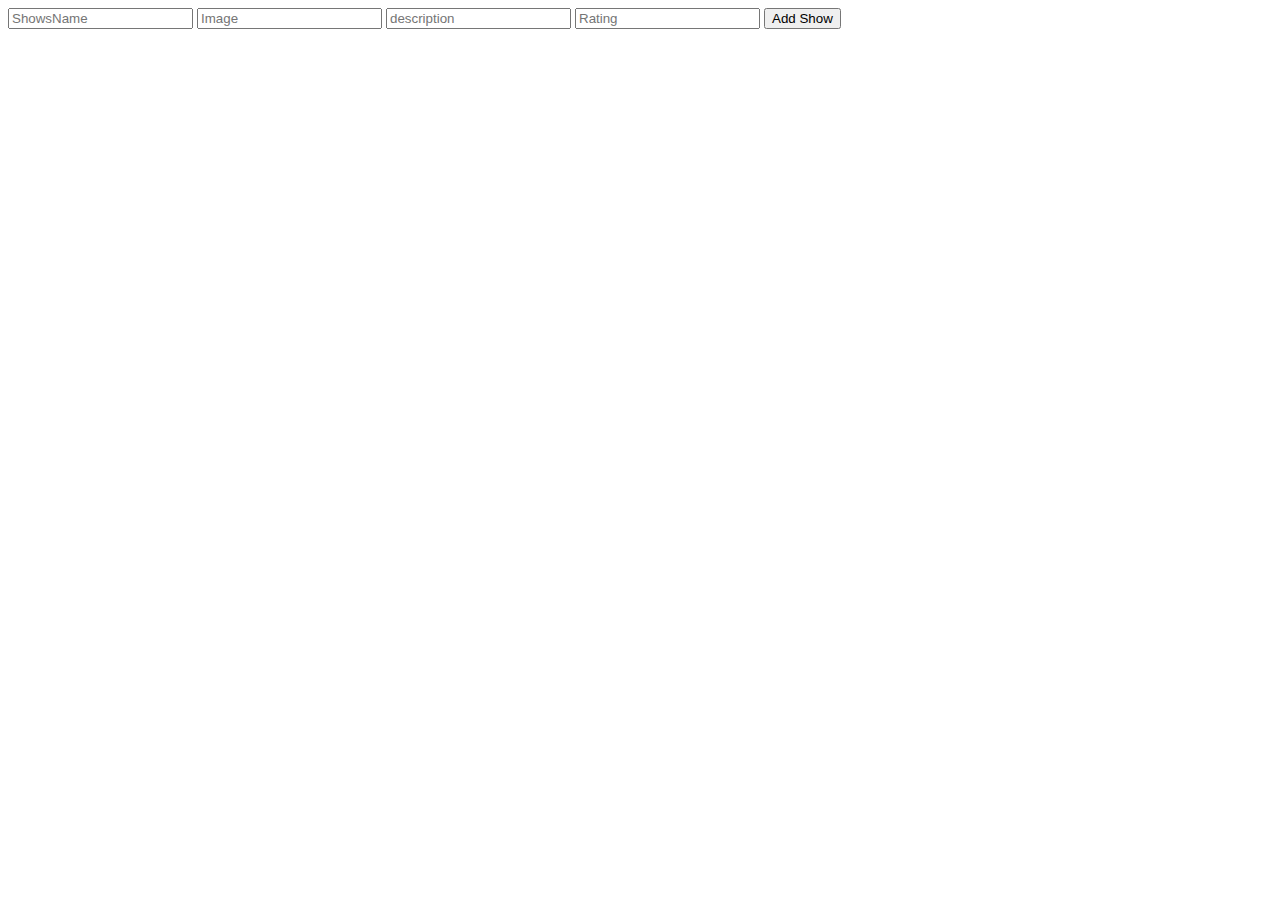
<file: HTML/AddShows.html>
<!DOCTYPE html>
<html lang="en">
  <head>
    <meta charset="UTF-8" />
    <meta http-equiv="X-UA-Compatible" content="IE=edge" />
    <meta name="viewport" content="width=device-width, initial-scale=1.0" />
    <title>Add Shows</title>
  </head>
  <body>
    <div>
      <form onsubmit="addShow(event)">
        <input type="text" placeholder="ShowsName" id="n_showName" />
        <input type="text" placeholder="Image" id="n_showImage" />
        <input type="text" placeholder="description" id="n_showDes" />
        <input type="text" placeholder="Rating" id="n_showRating" />
        <input type="submit" value="Add Show" />
      </form>
    </div>

    <script src="../JS/script.js"></script>
  </body>
</html>
</file>
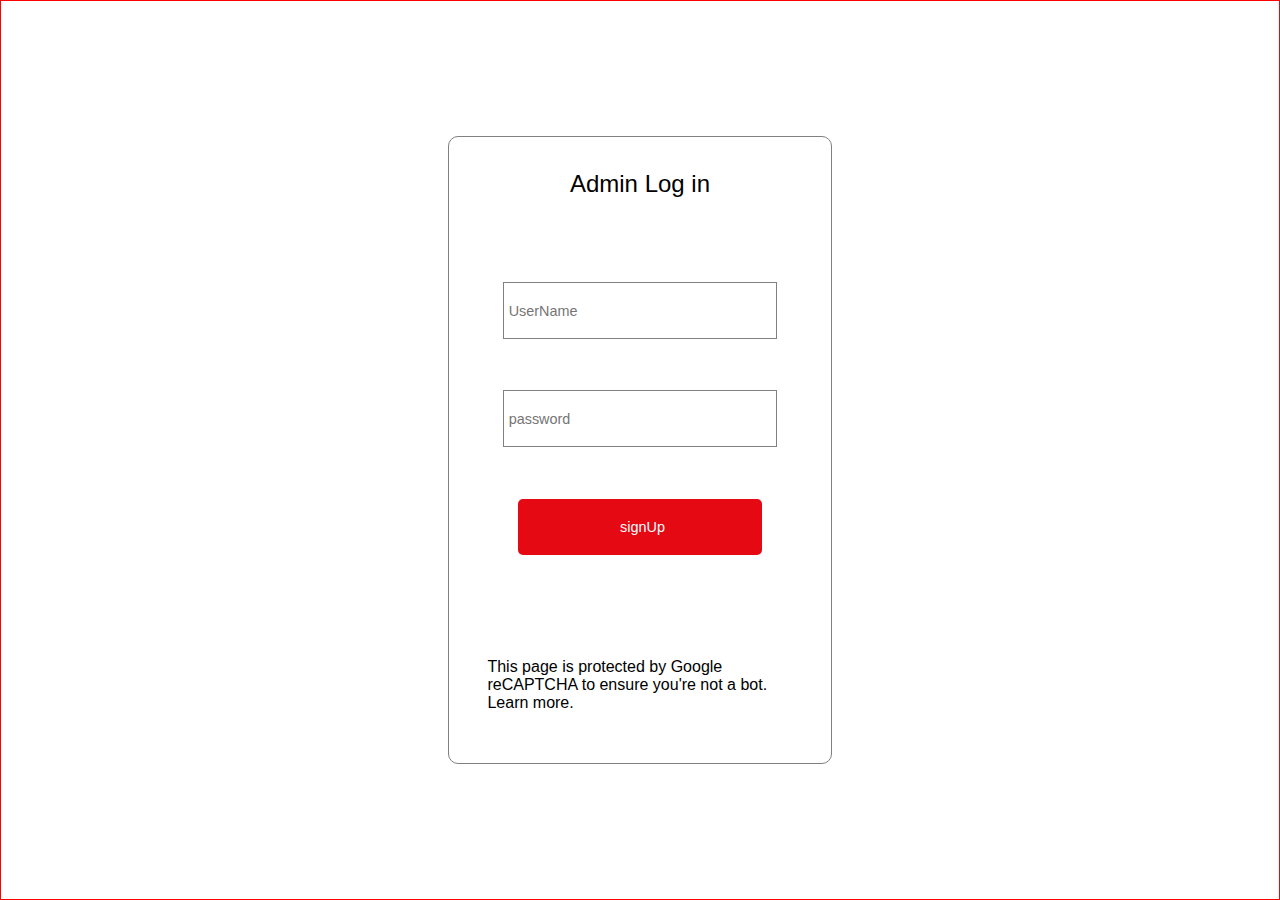
<file: HTML/Admin.html>
<!DOCTYPE html>
<html lang="en">
  <head>
    <meta charset="UTF-8" />
    <meta http-equiv="X-UA-Compatible" content="IE=edge" />
    <meta name="viewport" content="width=device-width, initial-scale=1.0" />
    <link rel="stylesheet" href="../CSS/style.css" />
    <title>Admin</title>
  </head>
  <body>
    <div id="admin">
      <h2>Admin</h2>
      <div id="table">
        <div class="t_head">
          <p>Id</p>  
          <p>Name</p>  
          <p>Number</p> 
          <p>Email</p>   
          <p>password</p>  
        </div>
        <div id="t_data">
            <div>
                <p>Id</p>  
                <p>Name</p>  
                <p>Email</p>  
                <p>Number</p>
                <p>password</p>  
                <p>Watchlist</p> 
            </div>
            <div></div>
        </div>
      </div>
    </div>

    <script>
      window.onload = function () {
        let dataFromLs = JSON.parse(localStorage.getItem("n_adminData"));

        let userInfo = JSON.parse(localStorage.getItem("n_users"));
        let temp = [];
        let divFromHtml = document.getElementById("t_data");

        if (dataFromLs) {
          for (let i = 0; i < userInfo.length; i++) {
            temp += `<div>
                <p>${i+1}</p>  
                <p>${userInfo[i].username}</p>  
                <p>${userInfo[i].number}</p>  
                <p>${userInfo[i].email}</p>  
                <p>${userInfo[i].password}</p>
                <div><span>${userInfo[i].watchlist}</span></div>  
            </div>`
              
          }

          divFromHtml.innerHTML = temp;
        } else {
          window.location.href = "./AdminLog.html";
          alert("Login to Admin");
        }
      };
    </script>
  </body>
</html>
</file>
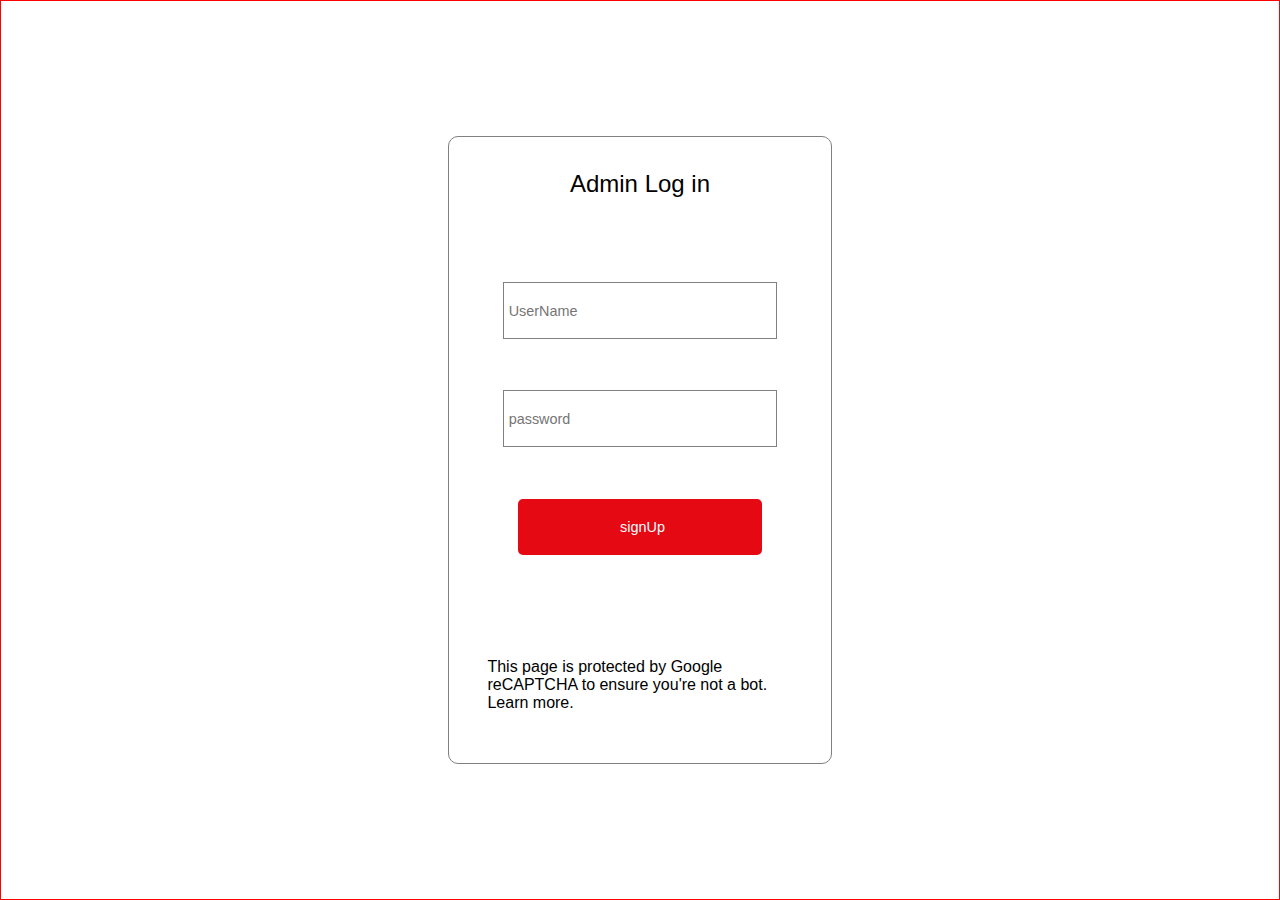
<file: HTML/AdminLog.html>
<!DOCTYPE html>
<html lang="en">
<head>
    <meta charset="UTF-8">
    <meta http-equiv="X-UA-Compatible" content="IE=edge">
    <meta name="viewport" content="width=device-width, initial-scale=1.0">
    <link rel="stylesheet" href="../CSS/style.css">
    <title>Admin Login</title>
</head>
<body>
    <div id="signUp">
        <div>
          <p class="signUp_title">Admin Log in</p>
          <form onsubmit="admin(event)">
            <input type="text" placeholder="UserName" id="ad_name" />
            <input type="password" placeholder="password" id="ad_pass" />
            <input type="submit" value="signUp" />
          </form>
          <div class="signup_tc">
            <p>
              This page is protected by Google reCAPTCHA to ensure you're not a
              bot. Learn more.
            </p>
          </div>
        </div>
      </div>

      <script src="../JS/script.js"></script>
</body>
</html>
</file>
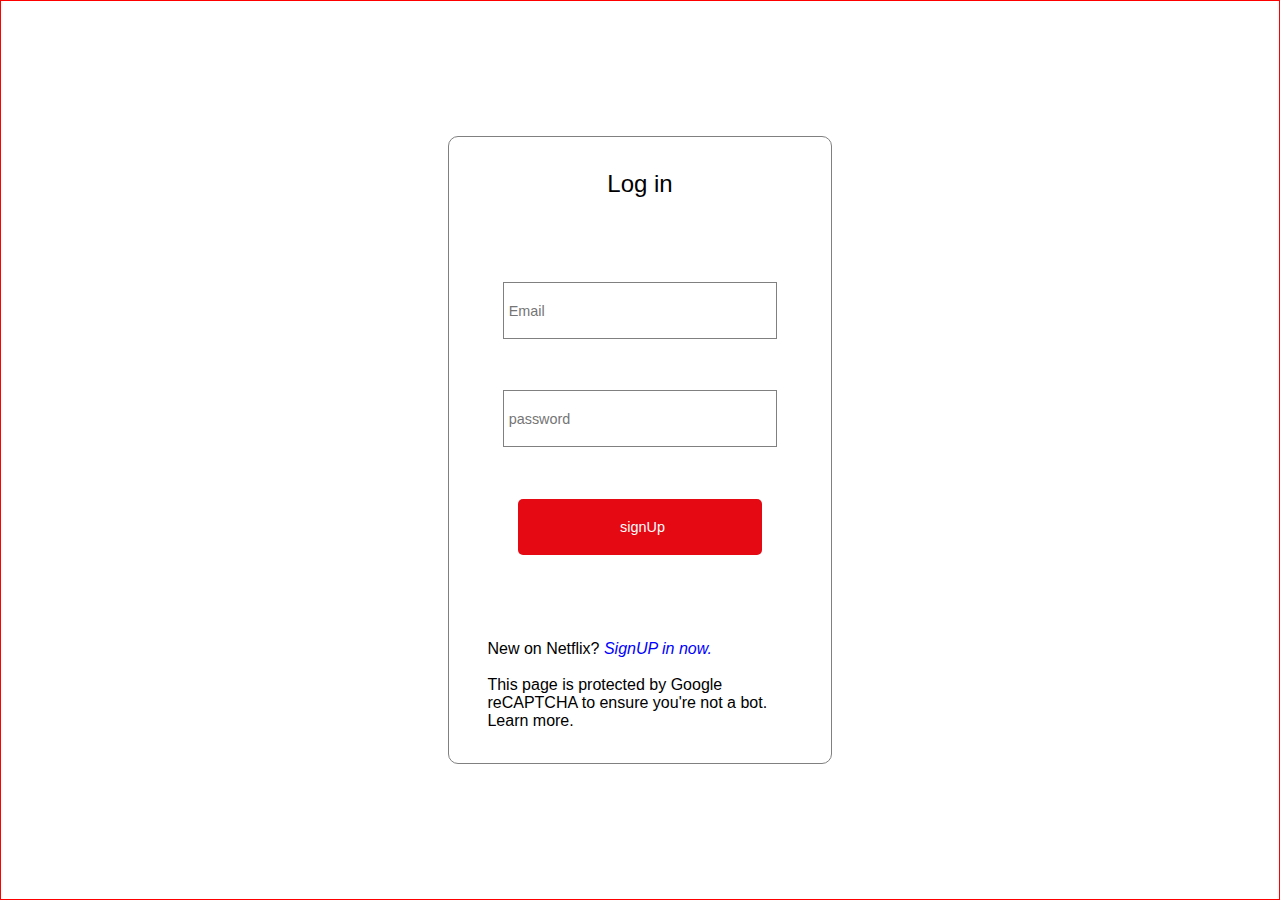
<file: HTML/Login.html>
<!DOCTYPE html>
<html lang="en">
  <head>
    <meta charset="UTF-8" />
    <meta http-equiv="X-UA-Compatible" content="IE=edge" />
    <meta name="viewport" content="width=device-width, initial-scale=1.0" />
    <link rel="stylesheet" href="../CSS/style.css" />
    <title>Login</title>
  </head>
  <body>
    <div id="signUp">
      <div>
        <p class="signUp_title">Log in</p>
        <form onsubmit="Login(event)">
          <input type="email" placeholder="Email" id="n_lemail" />
          <input type="password" placeholder="password" id="n_lpassword" />
          <input type="submit" value="signUp" />
        </form>
        <div class="signup_tc">
          <p>New on Netflix? <em onclick="window.location.href='./Register.html' ">SignUP in now.</em></p>
          <p>
            This page is protected by Google reCAPTCHA to ensure you're not a
            bot. Learn more.
          </p>
        </div>
      </div>
    </div>

    <script src="../JS/script.js"></script>
  </body>
</html>
</file>
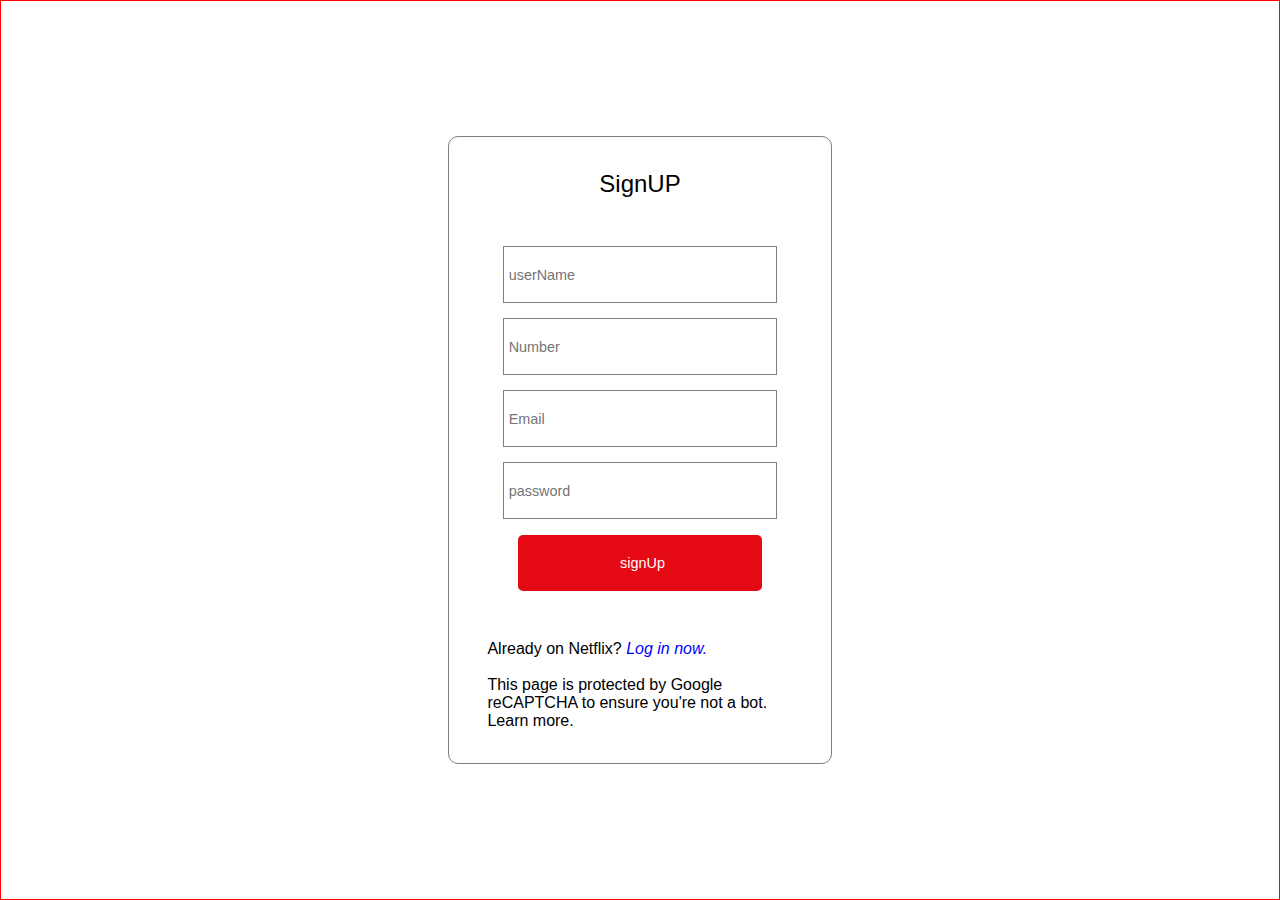
<file: HTML/Register.html>
<!DOCTYPE html>
<html lang="en">
  <head>
    <meta charset="UTF-8" />
    <meta http-equiv="X-UA-Compatible" content="IE=edge" />
    <meta name="viewport" content="width=device-width, initial-scale=1.0" />
    <link rel="stylesheet" href="../CSS/style.css" />
    <title>Register</title>
  </head>
  <body>
    <div id="signUp">
      <div>
        <p class="signUp_title">SignUP</p>
        <form onsubmit="signUp(event)">
          <input type="text" placeholder="userName" id="n_username"/>
          <input type="number" placeholder="Number" id="n_number"/>
          <input type="email" placeholder="Email" id="n_email"/>
          <input type="password" placeholder="password" id="n_password"/>
          <input type="submit" value="signUp" />
        </form>
        <div class="signup_tc">
          <p>Already on Netflix? <em onclick="window.location.href='./Login.html' ">Log in now.</em></p>
          <p>
            This page is protected by Google reCAPTCHA to ensure you're not a
            bot. Learn more.
          </p>
        </div>
      </div>
    </div>

   <script src="../JS/script.js"></script>
  </body>
</html>
</file>
<file: CSS/style.css>
*{
    margin:0;
    padding:0;
    box-sizing: border-box;
    font-family: sans-serif;
    overflow:hidden;
}
.adj-img{
    height: 100%;
    width: 100%;
}
/* Register */
#signUp{
    height: 100vh;
    width:100vw;
    border:1px solid red;
    display: flex;
    align-items: center;
    justify-content: center;
}
#signUp >div{
    border:1px solid grey;
    height:70%;
    width:30%;
    display: flex;
    flex-direction: column;
    align-items: center;
    justify-content: space-evenly;
    border-radius: 10px ;
}
#signUp >div>form{
    /* border:1px solid blue; */
    height:60%;
    width:80%;
    display: flex;
    flex-direction: column;
    align-items: center;
    justify-content:space-evenly;
}
#signUp >div>form >input{
    height:15%;
    width:90%;
    font-size: 0.9em;
    outline: none;
    border: 1px solid grey;
    padding-left: 5px;
}
#signUp >div>form >input[type="submit"]{
    width:80%;
    cursor: pointer;
    background-color: #e50914;
    color: white;
    border: none;
    border-radius: 5px;
}
.signUp_title{
    /* border:1px solid blue; */
    height:10%;
    width:80%;
    text-align: center;
    font-size:1.5em;
    display: flex;
    align-items: center;
    justify-content: center;
}
.signup_tc{
    /* border:1px solid blue; */
    height:20%;
    width:80%;
    display: flex;
    flex-direction: column;
    justify-content: space-evenly;
    font-size: 1em;
}
.signup_tc em{
    color:blue;
    cursor: pointer;
}
/* HomePage */
#home{
    height: 100vh;
    width: 100vw;;
    /* border:1px solid blue;  */
    background-color: #181818;
    color: white;
}
#home_nav{
    height: 10vh;
    width:100vw;
    background-color: #000000;
    display: flex;
    align-items: center;
    justify-content: space-between;
    padding: 0 25px;
}
.home_nav_l{
    /* border: 1px solid white; */
    width:10%;
    height: 75%;;
}
.home_nav_r{
    /* border: 1px solid white; */
    width:40%;
    height: 75%;
    color:white;
    display: flex;
    justify-content: space-evenly;
    align-items: center;
}
.home_nav_r >p{
    width:40%;
    font-size: 0.8em;
    height: 65%;
    display: flex;
    justify-content: center;
    align-items: center;
}
.home_nav_r >button{
    width:20%;
    height: 65%;
    background-color: #de0611;
    color: white;
    font-size: 0.9em;
    border: none;
    outline: none;
    border-radius: 5px;
    cursor: pointer;
}
.home_nav_r >button:last-child{
    background-color: transparent;
    border:1px solid white;
    color:white;
    overflow: hidden;
}
#show_title{
    height: 20vh;
    width:100vw;
    /* border: 1px solid red; */
    display: flex;
    flex-direction: column;
    justify-content: space-evenly;
    width:95%;
    margin:auto;
}
#show_title >h2{
    /* border: 1px solid red; */
    width:30%;
    font-size: 3em;
}
#show_title >p{
    /* border: 1px solid red; */
    width: 40%;
    font-size: 1.1em;
}
#n_shows{
    /* border: 1px solid red; */
    display: flex;
    flex-wrap: wrap;
    padding: 30px 0;
    width:95%;
    margin:auto;
}
.shows{
    height: 30vh;
    width: 100%;
    border: 1px solid blue;
    display: flex;
    justify-content: space-evenly;
    flex-direction: column;
}
.shows>h4{
    height: 10%;
    font-size: 1.2em;
}
#display_show{
    border: 1px solid blue;
}
.show_dtl >div{
    height:80%;
    width:90%;
    /* border: 1px solid white; */
     cursor: pointer;
}
.show_dtl >p{
    height: 10%;
    /* border: 1px solid white; */
    width:100%;
    text-align: center;
     cursor: pointer;
}
/* Admin */
#admin{
    height: 100vh;
    width:100vw;
    text-align: center;
    border: 1px solid red;
}
#admin >h2{
    margin: 50px 0;
    font-size: 1.8em;
}
#table{
    /* background-color: red; */
    /* height: 80vh; */
    width: 95%;
    margin: auto;
    border:1px solid red;
}
.t_head{
    display: flex;
    justify-content: space-evenly;
    align-items: center;
    height: 10vh;
     border:1px solid red;
     font-size: 1.2em;
}
#t_data >div{
    height: 10vh;
     border:1px solid blue;
     display: flex;
     justify-content: space-evenly;
     align-items: center;
}
/* Single Products */
#singlePage{
    background-color: #181818;
}
#singleProduct{
    border:1px solid blue;
    height: 80vh;
    width:80%;
    margin: auto;
    color:white;
    display: flex;
    flex-wrap: wrap;
    justify-content: space-evenly;
    align-items: center;
}
.singleProduct_l{
    width: 50%;
    height: 50%;
    border:1px solid red;
    display: flex;
    flex-direction: column;
    align-items: center;
    justify-content: space-evenly;
}
.singleProduct_l >button{
    width:30%;
    height: 10%;
    color: white;
    background-color: #de0611;
    border: none;
    outline: none;
    border-radius: 15px;
    cursor: pointer;
}
.singleProduct_r{
    width:40%;
    border:1px solid blue;
     height: 50%;
}




/* Mobile view */
@media screen and (max-width:400px) {
    .home_nav_l{
        width:30%;
        height: 55%;
    }
    .home_nav_r{
        width:50%;
    }
    .home_nav_r >p{
        display: none;
    }
    .home_nav_r >button{
        width:40%;
    }
}
</file>
